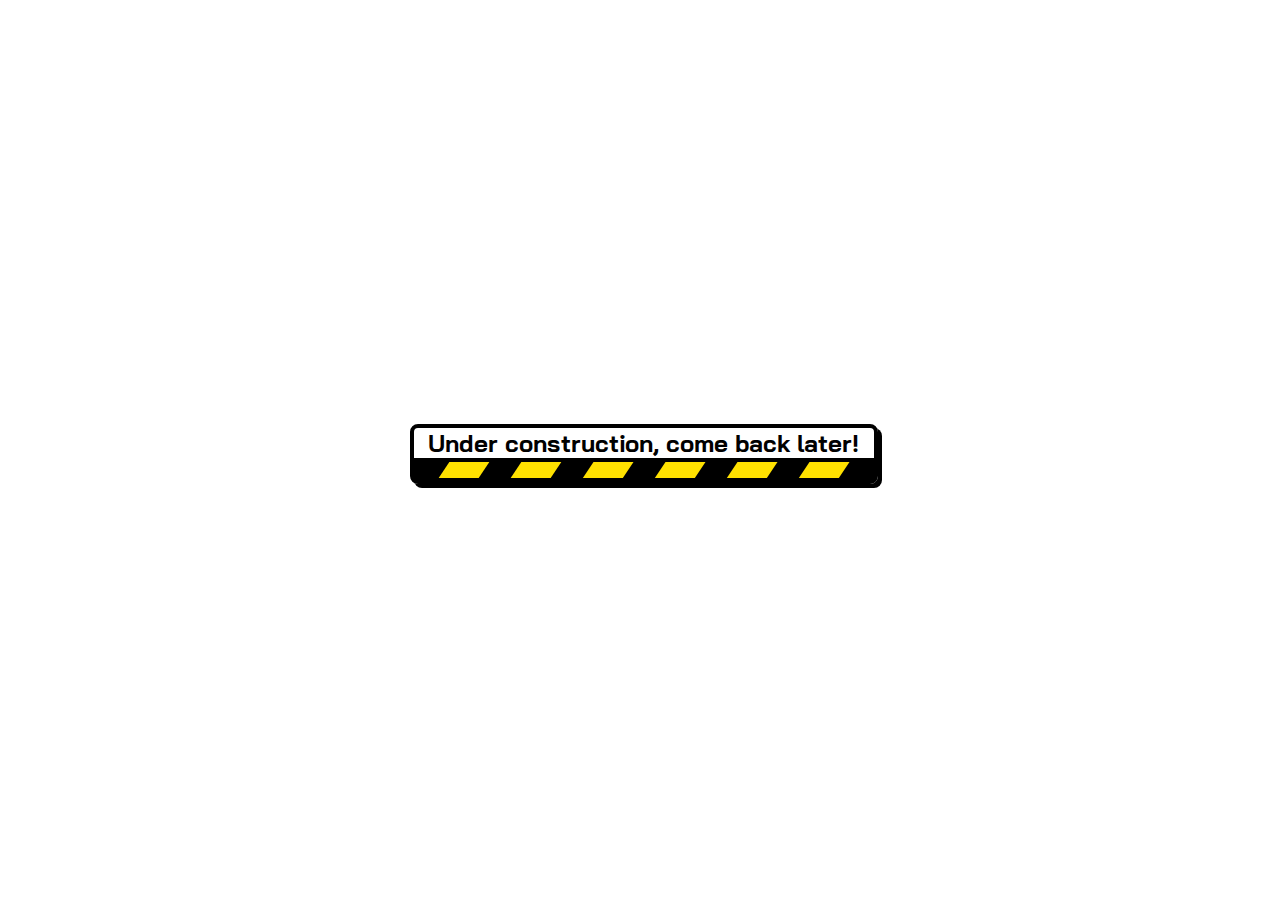
<file: index.html>
<!DOCTYPE html>
<html>
<head>
    <title>Under construction, come back later!</title>
    <link rel="stylesheet" href="resources/stylesheet.css">
</head>
<body>
    <content>Under construction, come back later!
        <div class="banner"></div>
    </content>
</body>
</html>
</file>
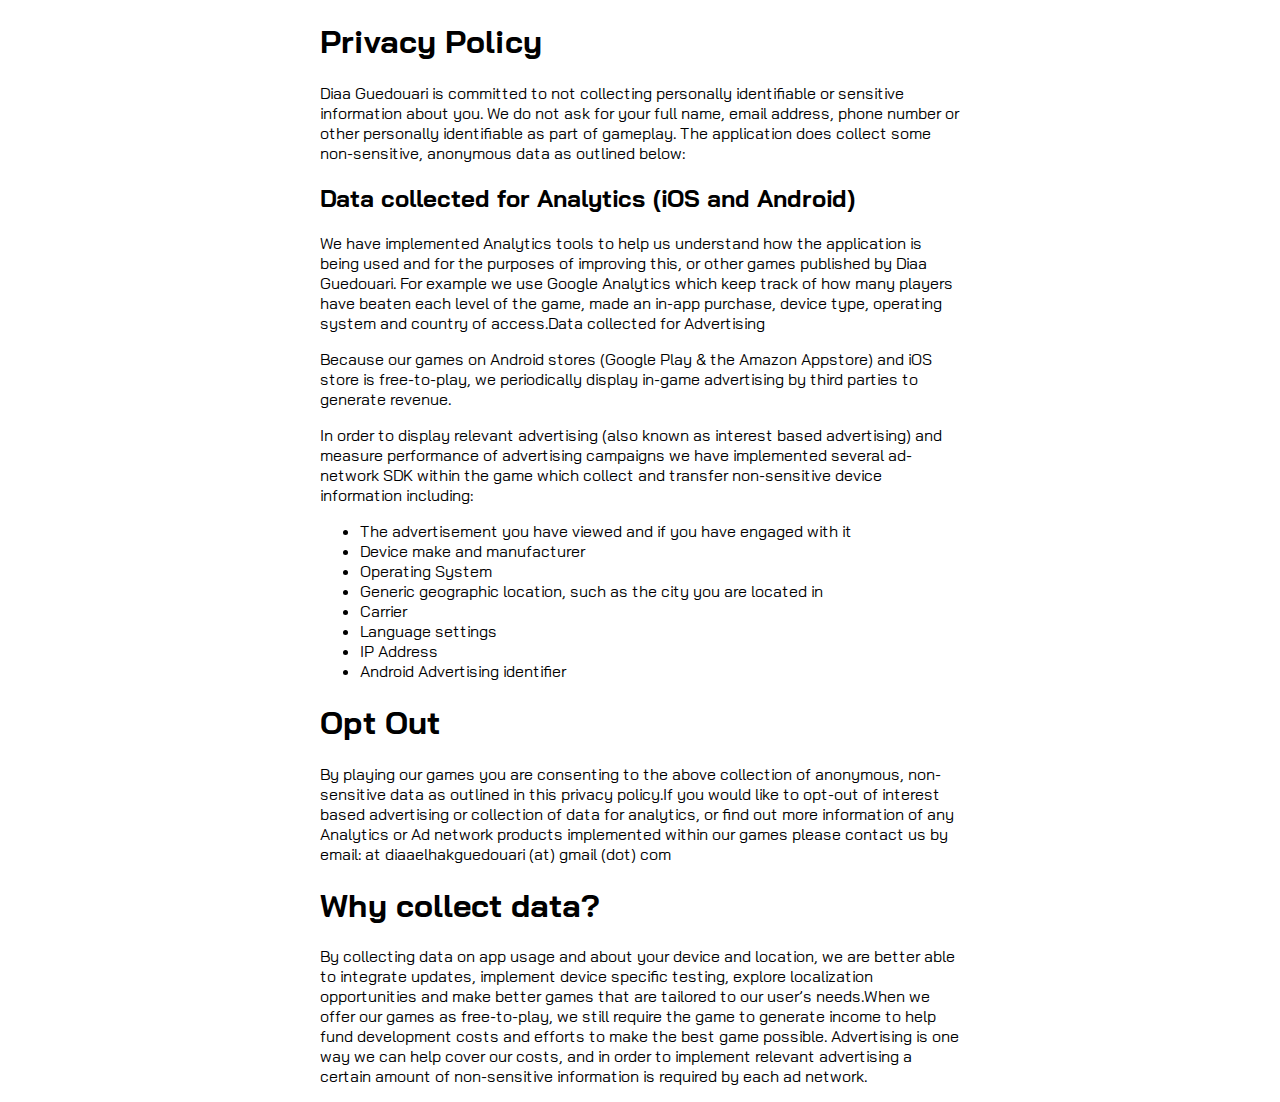
<file: privacy.html>
<!DOCTYPE html>
<html>
<head>
    <title>Privacy Policy</title>
    <link rel="stylesheet" href="resources/stylesheet.css">
</head>
<body class="privacy">
    <h1>Privacy Policy</h1>

    <p>Diaa Guedouari is committed to not collecting personally identifiable or sensitive information about you. We do not ask for your full name, email address, phone number or other personally identifiable as part of gameplay. The application does collect some non-sensitive, anonymous data as outlined below:

    <h2>Data collected for Analytics (iOS and Android)</h2>

    <p>We have implemented Analytics tools to help us understand how the application is being used and for the purposes of improving this, or other games published by Diaa Guedouari. For example we use Google Analytics which keep track of how many players have beaten each level of the game, made an in-app purchase, device type, operating system and country of access.Data collected for Advertising</p>
    <p>Because our games on Android stores (Google Play & the Amazon Appstore) and iOS store is free-to-play, we periodically display in-game advertising by third parties to generate revenue.</p>

    <p>In order to display relevant advertising (also known as interest based advertising) and measure performance of advertising campaigns we have implemented several ad-network SDK within the game which collect and transfer non-sensitive device information including:</p>

    <ul>
        <li>The advertisement you have viewed and if you have engaged with it</li>
        <li>Device make and manufacturer</li>
        <li>Operating System</li>
        <li>Generic geographic location, such as the city you are located in</li>
        <li>Carrier</li>
        <li>Language settings</li>
        <li>IP Address</li>
        <li>Android Advertising identifier</li>
    </ul>

    <h1>Opt Out</h1>

    <p>By playing our games you are consenting to the above collection of anonymous, non-sensitive data as outlined in this privacy policy.If you would like to opt-out of interest based advertising or collection of data for analytics, or find out more information of any Analytics or Ad network products implemented within our games please contact us by email: at diaaelhakguedouari (at) gmail (dot) com</p>

    <h1>Why collect data?</h1>
    <p>By collecting data on app usage and about your device and location, we are better able to integrate updates, implement device specific testing, explore localization opportunities and make better games that are tailored to our user’s needs.When we offer our games as free-to-play, we still require the game to generate income to help fund development costs and efforts to make the best game possible. Advertising is one way we can help cover our costs, and in order to implement relevant advertising a certain amount of non-sensitive information is required by each ad network.</p>
</body>
</html>
</file>
<file: resources/stylesheet.css>
@import url('https://fonts.googleapis.com/css?family=Bai Jamjuree:700');

content {
    position: absolute;
    left: 50%;
    top: 50%;
    width: 460px;
    height: 52px;
    margin-left: -230px;
    margin-top: -26px;

    border-style: solid;
    border-radius: 8px;
    border-width: 4px;
    box-shadow: 4px 4px;

    font-family: 'Bai Jamjuree';
    font-weight: 700;
    font-size: x-large;

    text-align: center;
}

.privacy {
    margin: auto;
    width: 50%;
    font-family: 'Bai Jamjuree';
}

.banner {
    background-image: url(construction_banner.svg);
    height: 24px;
}
</file>
